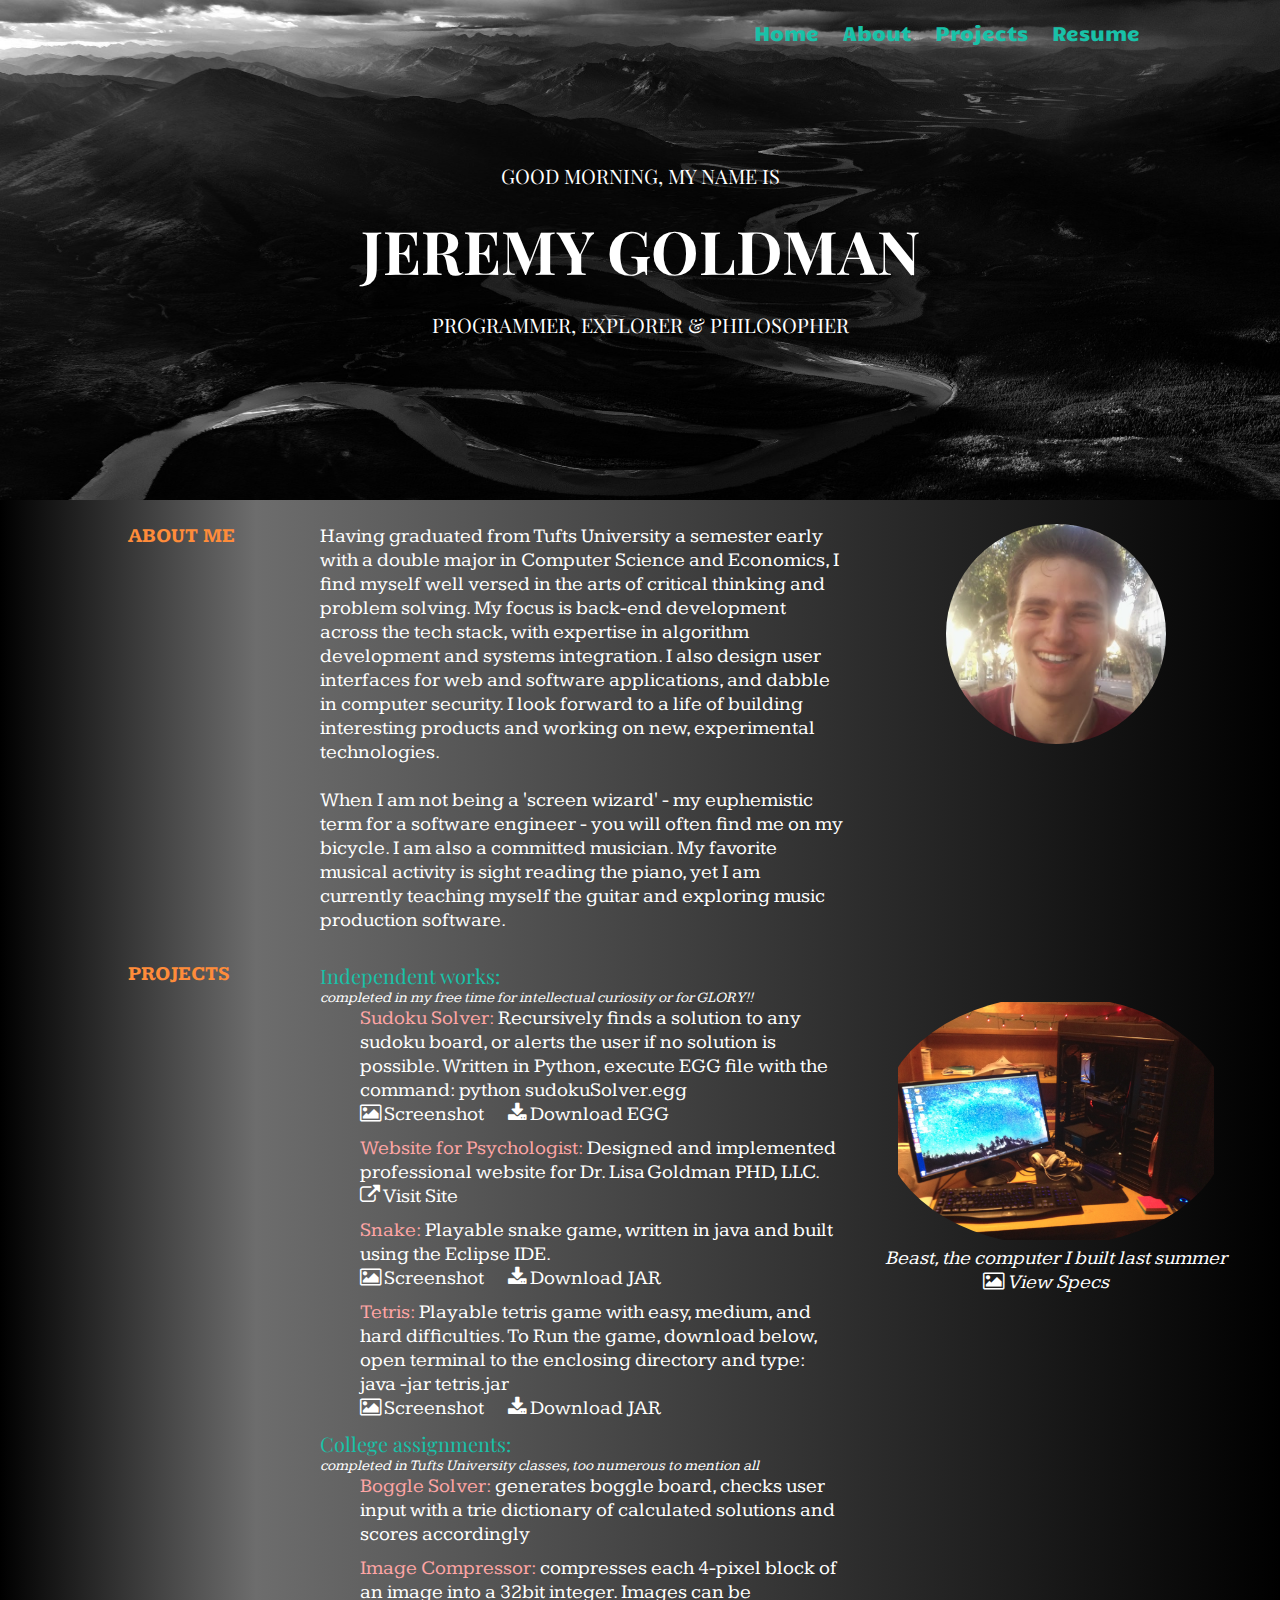
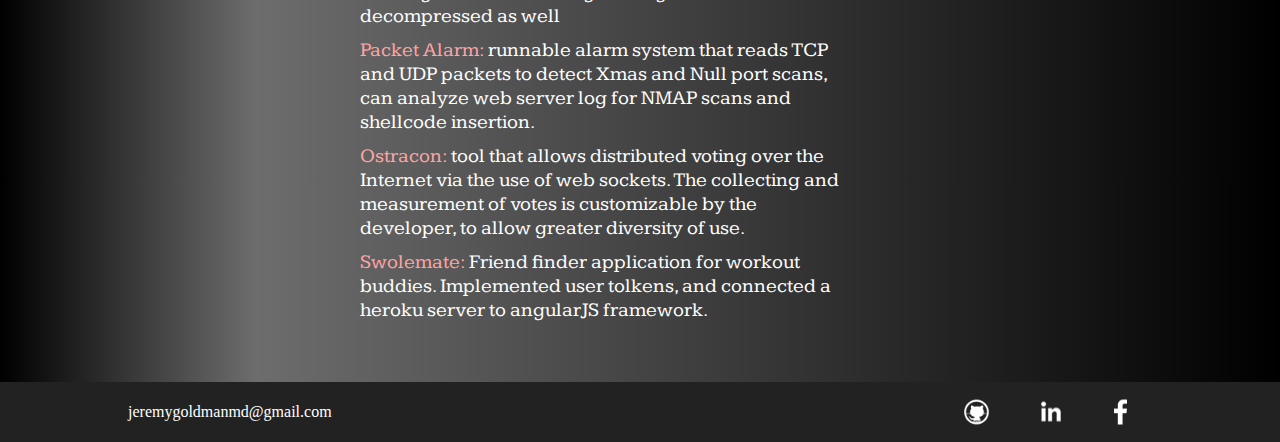
<file: index.html>
<!DOCTYPE html>
<html>
<head>
	<link type="text/css"  href="style.css" rel="stylesheet">
	<link rel="stylesheet" href="http://maxcdn.bootstrapcdn.com/font-awesome/4.3.0/css/font-awesome.min.css">
	<link rel="stylesheet" type="text/css" href="http://fonts.googleapis.com/css?family=Candal" />
	<link rel="stylesheet" type="text/css" href="http://fonts.googleapis.com/css?family=Days+One">
	<link rel="stylesheet" type="text/css" href="http://fonts.googleapis.com/css?family=Varela" />
	<link rel="stylesheet" type="text/css" href="http://fonts.googleapis.com/css?family=Playfair+Display" />
	<link rel="stylesheet" type="text/css" href="http://fonts.googleapis.com/css?family=Kameron" />
</head>	
	<img class="welcomeImg" src="mt4.jpg">
	<div class="welcomeImg">
		<div class="nameWords">
		<div class="noName" id="greeting">
			<p> GOOD EVENING, MY NAME IS </p>
		</div>
			<br/>
			<p class="yesName"> JEREMY GOLDMAN </p>
			<br/>
			<p class="noName"> PROGRAMMER, EXPLORER & PHILOSOPHER </p>
		</div>
	</div>
	<ul id="nav">
		<li><a href="index.html">Home</a></li>	
		<li><a href="#aboutMe">About</a></li>
		<li><a href="#projects">Projects</a></li>
		<li><a href="resume.pdf">Resume</a></li>
	</ul>

<body>
	<div class="body">
	<div class="wrap">
	<a name="aboutMe"></a>
		<div class="col leftCol"> 
			ABOUT ME
		</div>
		<div class="col centerCol">
			Having graduated from Tufts University a semester early with a double major in Computer Science and Economics, I find myself well versed in the arts of critical thinking and problem solving. 
			My focus is back-end development across the tech stack, with expertise in algorithm development and systems integration.  I also design user interfaces for web and software applications, and dabble in computer security.  I look forward to a life of building interesting products and working on new, experimental technologies. 

			<br/><br/>When I am not being a 'screen wizard' - my euphemistic term for a software engineer - you will often find me on my bicycle. I am also a committed musician. My favorite musical activity is sight reading the piano, yet I am currently teaching myself the guitar and exploring music production software. 
		</div>
		<div class="col">
			<img src="selfie1.jpg" alt="selfie" class="selfie">
		</div>
	</div>
	<div class="wrap">
	<a name="projects"></a>
		<div class="col leftCol"> 
			PROJECTS
		</div>
		<div class="col centerCol">
 



	<div class="listTitle"> Independent works: </div>
	<p class="subListTitle">completed in my free time for intellectual curiosity or for GLORY!!</p>
		<ul class="indieWorks">

			<li> <span class="projectTitle">Sudoku Solver:</span> Recursively finds a solution to any sudoku board, or alerts the user if no solution is possible. Written in Python, execute EGG file with the command: python sudokuSolver.egg
			<div class="textLink">
				<a href="#" id="sudokuClick">
					<i class="fa fa-picture-o"></i>Screenshot</a>
				</a>
				<span id="sudokuPic">
					<img src="sudokuSolver.png" alt="sudoku solver screenshot">
				</span>
				<a href="sudokuSolver.egg" download><i class="fa fa-download"></i>Download EGG</a>
			</div>

			</li>
			<li> <span class="projectTitle">Website for Psychologist:</span> Designed and implemented professional website for Dr. Lisa Goldman PHD, LLC. 
			<div class="textLink">
				<a href="http://drlisagoldman.github.io" target="_blank">
				<i class="fa fa-external-link"></i>Visit Site</a>
			</div>
			</li>

			<li> <span class="projectTitle">Snake:</span> Playable snake game, written in java and built using the Eclipse IDE. 
			<div class="textLink">
				<a href="#" id="snakeClick">
					<i class="fa fa-picture-o"></i>Screenshot</a>
				</a>
				<span id="snakePic">
					<img src="snakeScreenshot.png" alt="snake screenshot">
				</span>
				<a href="snake.jar" download><i class="fa fa-download"></i>Download JAR</a>
			</div>
			</li>
			
			<li> <span class="projectTitle">Tetris:</span> Playable tetris game with easy, medium, and hard difficulties. To Run the game, download below, open terminal to the enclosing directory and type: java -jar tetris.jar
			<div class="textLink">
				<a href="#" id="tetrisClick">
					<i class="fa fa-picture-o"></i>Screenshot</a> 
				</a>
				<span id='tetrisPic'>
					<img src="tetrisScreenShot.png" alt="tetris screenshot">
				</span>
				<a href="tetris.jar" download><i class="fa fa-download"></i>Download JAR</a>
			</div>
			</li>
		</ul>	

	<div class="listTitle"> College assignments: </div>
 <p class="subListTitle"> completed in Tufts University classes, too numerous to mention all </p>
		<ul class="indieWorks">
			
		  <li> <span class="projectTitle"> Boggle Solver: </span> generates boggle board, checks user input with a trie dictionary of calculated solutions and scores accordingly
		  </li>
			<li> <span class="projectTitle"> Image Compressor: </span> compresses each 4-pixel block of an image into a 32bit integer. Images can be decompressed as well
			</li>
			<li> <span class="projectTitle"> Packet Alarm: </span> runnable alarm system that reads TCP and UDP packets to detect Xmas and Null port scans, can analyze web server log for NMAP scans and shellcode insertion. 
			</li>
			<li> <span class="projectTitle">Ostracon: </span> tool that allows distributed voting over the Internet via the use of web sockets. The collecting and measurement of votes is customizable by the developer, to allow greater diversity of use. 
			</li>
			<li> <span class="projectTitle"> Swolemate: </span> Friend finder application for workout buddies. Implemented user tolkens,  and connected a heroku server to angularJS framework. 
			</li> 
		</ul>

		</div>
		<div class="col beast">
			<img src="beast.png" alt="Beast, the computer I built">
			<p> Beast, the computer I built last summer </p>
			<div class="textLink">
				<a href="#" id="beastSpecsClick">
					<i class="fa fa-picture-o"></i>View Specs</a> 
				</a>
			</div>
			<table id="beastSpecs">	
				<tr>
					<td>CPU</td>
					<td>Intel Core i5-4690K processor, 3.5 GHz (LGA 1150)</td>
				</tr>
				<tr>
					<td>Motherboard</td>
					<td>GA-Z97X-GAMING (LGA 1150)</td>
				</tr>
				<tr>
					<td>RAM</td>
					<td>2 8GB sticks</td>
				</tr>
				<tr>
					<td>Storage</td>
					<td>512GB SSD, 2TB Seagate external hard drive</td>
				</tr>
				<tr>
					<td>GPU</td>
					<td>AMD Radeon R9 290</td>
				</tr>
				<tr>
					<td>Keyboard</td>
					<td>Logitech G105</td>
				</tr>
				<tr>
					<td>Mouse</td>
					<td>Logitech G400s</td>
				</tr>
				<tr>
					<td>Power</td>
					<td>SeaSonic G-750</td>
				</tr>
				<tr>
					<td>Monitor</td>
					<td>ASUS VN248H-P 1080P 23.8"</td>
				</tr>
				<tr>
					<td>Tower</td>
					<td>Thor V2 Black</td>
				</tr>
			</table>
		</div>
	</div>
	<div class="wrap">
		<div class="col leftCol"> 
			<!-- WHY ME? -->
		</div>
	</div>

	</div>

	<div class="footer">
	<div class="leftFooter">
		jeremygoldmanmd@gmail.com
	</div>
	<div class="rightFooter">
		<a class="iconContainer fb" href="https://www.facebook.com/jeremymaxgoldman"><img src="facebook.png" alt="my facebook page"></a> 
		<a class="iconContainer ld" href="http://www.linkedin.com/in/jeremygoldmancodesmith">
		<img src="linkedin.png" alt="my linkedin page"></a>
		<a class="iconContainer gh" href="https://github.com/jgoldm01">
		<img src="github.png" alt="my github page"></a>
	</div>
	</div>

</body>
	<script src="https://ajax.googleapis.com/ajax/libs/jquery/2.1.3/jquery.min.js"></script> 
	<script src="jquery.lightbox_me.js"></script>
	<script src="script.js"></script>
</html>
</file>
<file: style.css>
* {
	margin: 0px;
}

ul {
	list-style-type: none;
}

#nav {
	height: 60px;
	list-style-type: none;
	text-align: right;
	padding-right: 10%;

	border: 2px solid #ccc;
}

#nav li {
	position: relative;
	top: 50%;
	transform: translateY(-50%);

	display: inline-block;
}

#nav li a {
	padding: 20px 10px;
	color: #19C1A8;
	font-family: "Candal", Days One;
	font-size: 20px;
	/*font-weight: bold;*/
	text-decoration: none;
}

#nav li a:hover {
	color: #FF8C3A;
}

.welcomeImg {
	position: absolute;
	/*height: 200px;*/
	width: 100%;
	height: 500px;
	/*z-index: -1;*/
}

.nameWords {
	color: #fff;
	text-align: center;
	position: relative;
	top: 50%;
	transform: translateY(-50%);
	font-family: "Playfair Display";
}

.noName {
	font-size: 20px;
}

.yesName {
	font-size: 60px;
	font-weight: bold;
}

.body {
	padding-top: 450px;
	z-index: 1;
	color: #fff;
	font-size: 20px;
	font-family: Kameron;
	background-image: -webkit-linear-gradient(left, #000000, #6D6D6D 20%, #000000); 
  background-image: -moz-linear-gradient(left, #000000, #6D6D6D 20%, #000000);
          /*background-color: #000; */
}

.wrap {
	position: relative;
	overflow: hidden;
	/*border: 2px solid #aaa;*/
}

.col {
	float: left;
	width: 33%;
	padding-top: 10px;
	padding-bottom: 20px;
	/*border: 2px solid #cef;*/
}

.leftCol {
	float: left;
	padding-left: 10%;
	width: 15%;
	font-weight: bold;
	color: #FF8C3A;
	/*border: 2px solid #cef;*/
}

.centerCol {
	float: left;
	padding-left: -10%;
	width: 41%;
}

.selfie {
	width: 400px;
	-webkit-clip-path: circle(110px at 200px 110px);
	-moz-clip-path: circle(110px at 200px 110px);
	-o-clip-path: circle(110px at 200px 110px);
	clip-path: circle(110px at 200px 110px);
	display: block;
	margin-left: auto;
	margin-right: auto;
}


.listTitle {
	font-family: "Playfair Display";
	color: #19C1A8;
}

.subListTitle {
	font-style: italic;
	font-size: 15px;
}

.projectTitle {
	color: #FFA5A5;
}

.indieWorks li {
	padding-bottom: 10px;
}

.textLink a{
	color: #FFFFFF;
	text-decoration: none;
	/*font-style: italic;*/
	padding-right: 20px;
}

.textLink i {
	padding-right: 3px;
}

#snakePic, #tetrisPic, #sudokuPic, #beastSpecs {
	display: none;
}

.beast {
	padding-top: 50px;
	text-align: center;
	font-style: italic;
}

.beast img{
	-webkit-clip-path: ellipse(175px 125px at 50% 50%);
	-moz-clip-path: ellipse(175px 125px at 50% 50%);
	-o-clip-path: ellipse(175px 125px at 50% 50%);
	-clip-path: ellipse(175px 125px at 50% 50%);
	width:75%;
}

#beastSpecs {
	background-image: -webkit-linear-gradient(left, #000000, #6D6D6D 21%, #000000); 
  background-image: -moz-linear-gradient(left, #000000, #6D6D6D 21%, #000000);
  background-color: black;
	color: white;
}

table#beastSpecs {
	border-collapse: separate;
  border-spacing: 5px;
  border: none;
}

#beastSpecs td, #beastSpecs th {
  padding: 3px;
  border: none;
}

.footer {
	height: 60px;
	color: #fff;
	background-color: #222;
	z-index: -1;
}

.leftFooter {
	float: left;
	position: relative;
	top: 50%;
	transform: translateY(-50%);
	padding-left: 10%
}

.leftFooter:hover {
	color: #FF8C3A;
}

.iconContainer {
	float: right;
	height: 60px;
}

.fb:hover {
	background-color: #FF8C3A;
}

.gh:hover {
	background-color: #19C1A8;
}

.ld:hover {
	background-color: #FFA5A5;
}

.rightFooter {
	padding-right: 10%;

}

.rightFooter img {
	position: relative;
	top: 50%;
	transform: translateY(-50%);
	height: 25px;
	padding-right: 25px;
	padding-left: 25px;
}
</file>
